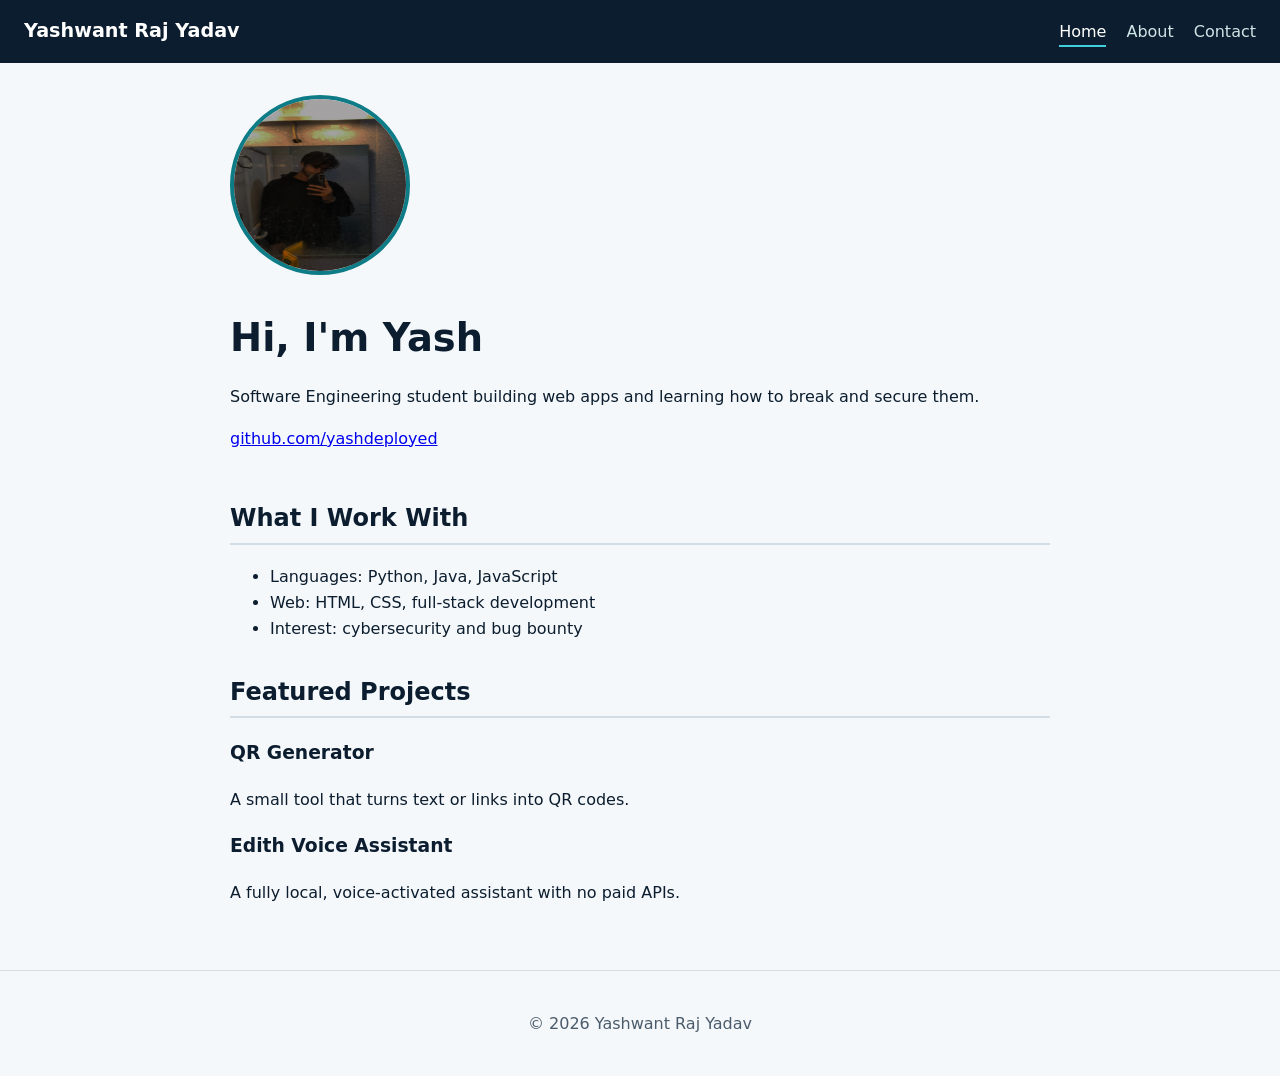
<file: index.html>
<!DOCTYPE html>
<html lang="en">
<head>
  <meta charset="UTF-8">
  <meta name="viewport" content="width=device-width, initial-scale=1">
  <title>Home | Yashwant Raj Yadav</title>
  <link rel="icon" type="image/svg+xml" href="images/favicon.svg">
  <link rel="stylesheet" href="style.css">
</head>
<body>
  <header>
    <span class="brand">Yashwant Raj Yadav</span>
    <nav aria-label="Main navigation">
      <ul>
        <li><a href="index.html" aria-current="page">Home</a></li>
        <li><a href="about.html">About</a></li>
        <li><a href="contact.html">Contact</a></li>
      </ul>
    </nav>
  </header>
  <main>
    <section class="hero">
      <img src="images/profile.jpg" alt="Profile avatar of Yash">
      <div>
        <h1>Hi, I'm Yash</h1>
        <p>Software Engineering student building web apps and learning how to break and secure them.</p>
        <p><a href="https://github.com/yashdeployed" target="_blank" rel="noopener">github.com/yashdeployed</a></p>
      </div>
    </section>

    <section>
      <h2>What I Work With</h2>
      <ul>
        <li>Languages: Python, Java, JavaScript</li>
        <li>Web: HTML, CSS, full-stack development</li>
        <li>Interest: cybersecurity and bug bounty</li>
      </ul>
    </section>

    <section>
      <h2>Featured Projects</h2>
      <article>
        <h3>QR Generator</h3>
        <p>A small tool that turns text or links into QR codes.</p>
      </article>
      <article>
        <h3>Edith Voice Assistant</h3>
        <p>A fully local, voice-activated assistant with no paid APIs.</p>
      </article>
    </section>
  </main>
  <footer><p>&copy; 2026 Yashwant Raj Yadav</p></footer>
</body>
</html>
</file>
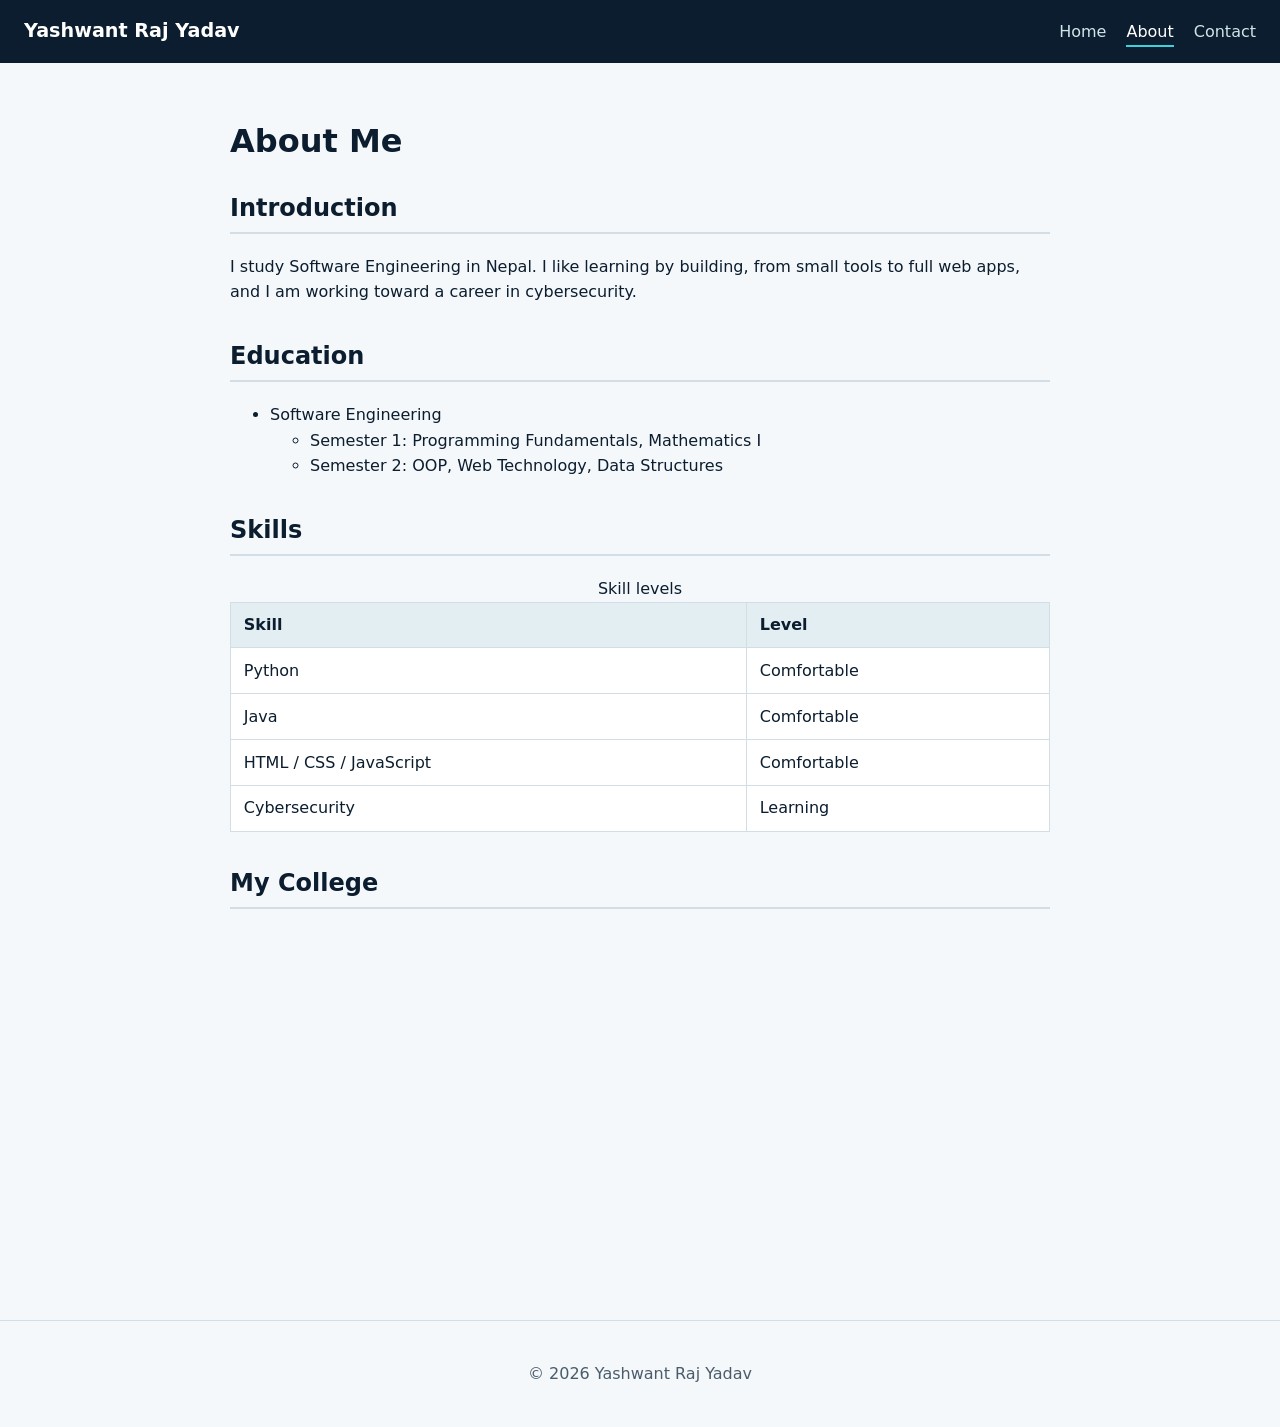
<file: about.html>
<!DOCTYPE html>
<html lang="en">
<head>
  <meta charset="UTF-8">
  <meta name="viewport" content="width=device-width, initial-scale=1">
  <title>About | Yashwant Raj Yadav</title>
  <link rel="icon" type="image/svg+xml" href="images/favicon.svg">
  <link rel="stylesheet" href="style.css">
</head>
<body>
  <header>
    <span class="brand">Yashwant Raj Yadav</span>
    <nav aria-label="Main navigation">
      <ul>
        <li><a href="index.html">Home</a></li>
        <li><a href="about.html" aria-current="page">About</a></li>
        <li><a href="contact.html">Contact</a></li>
      </ul>
    </nav>
  </header>
  <main>
    <h1>About Me</h1>
    <section>
      <h2>Introduction</h2>
      <p>I study Software Engineering in Nepal. I like learning by building, from small tools to full web apps, and I am working toward a career in cybersecurity.</p>
    </section>

    <section>
      <h2>Education</h2>
      <ul>
        <li>Software Engineering
          <ul>
            <li>Semester 1: Programming Fundamentals, Mathematics I</li>
            <li>Semester 2: OOP, Web Technology, Data Structures</li>
          </ul>
        </li>
      </ul>
    </section>

    <section>
      <h2>Skills</h2>
      <div class="table-wrap">
        <table>
          <caption>Skill levels</caption>
          <thead><tr><th>Skill</th><th>Level</th></tr></thead>
          <tbody>
            <tr><td>Python</td><td>Comfortable</td></tr>
            <tr><td>Java</td><td>Comfortable</td></tr>
            <tr><td>HTML / CSS / JavaScript</td><td>Comfortable</td></tr>
            <tr><td>Cybersecurity</td><td>Learning</td></tr>
          </tbody>
        </table>
      </div>
    </section>

    <section>
      <h2>My College</h2>
      <iframe title="Map of PCPS College, Kupondole" loading="lazy"
        src="https://www.google.com/maps?q=PCPS+College+Kupondole+Lalitpur&amp;output=embed"></iframe>
    </section>
  </main>
  <footer><p>&copy; 2026 Yashwant Raj Yadav</p></footer>
</body>
</html>
</file>
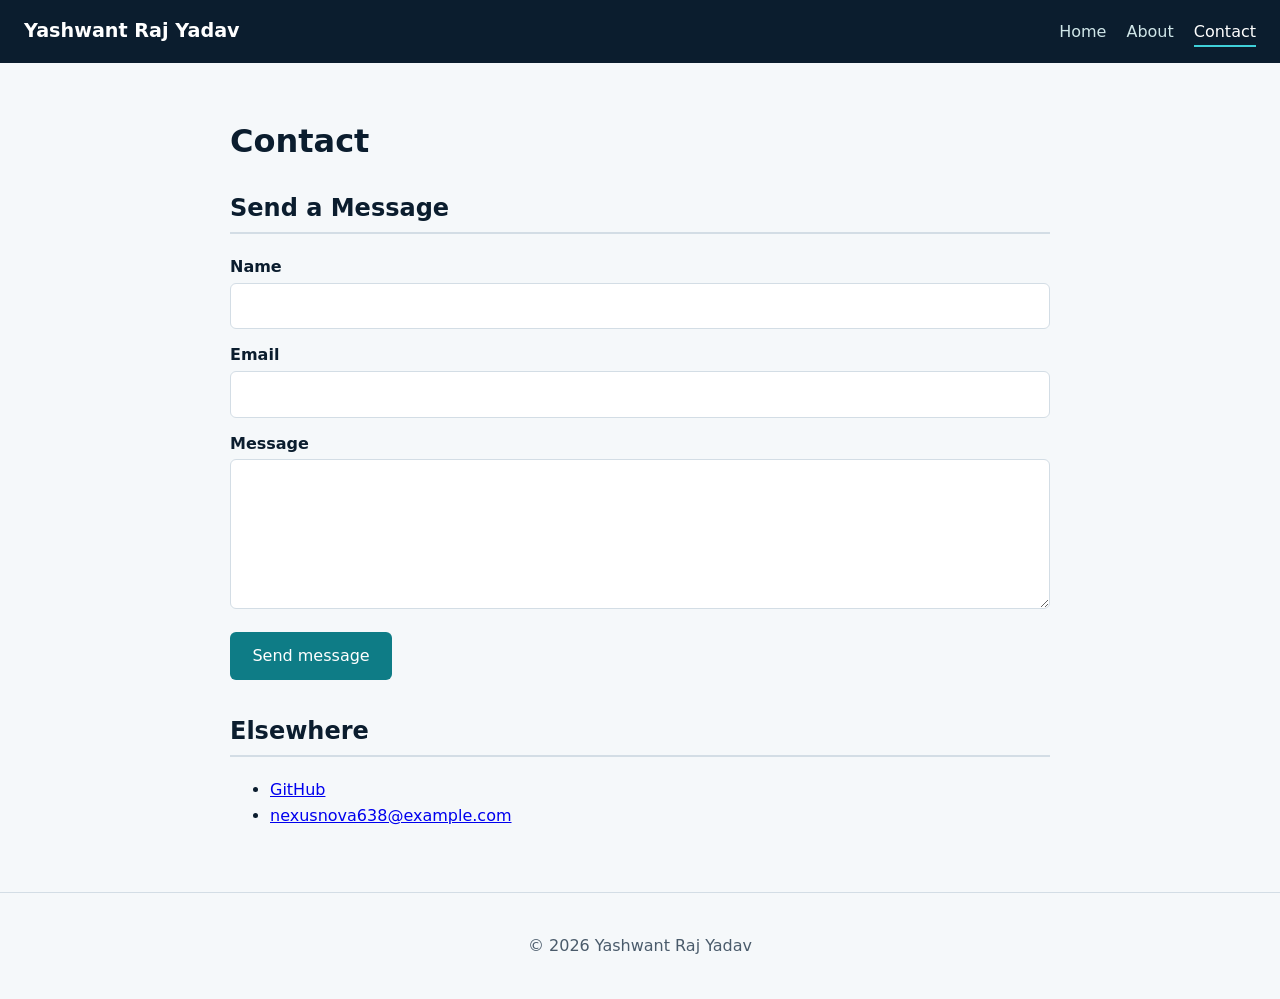
<file: contact.html>
<!DOCTYPE html>
<html lang="en">
<head>
  <meta charset="UTF-8">
  <meta name="viewport" content="width=device-width, initial-scale=1">
  <title>Contact | Yashwant Raj Yadav</title>
  <link rel="icon" type="image/svg+xml" href="images/favicon.svg">
  <link rel="stylesheet" href="style.css">
</head>
<body>
  <header>
    <span class="brand">Yashwant Raj Yadav</span>
    <nav aria-label="Main navigation">
      <ul>
        <li><a href="index.html">Home</a></li>
        <li><a href="about.html">About</a></li>
        <li><a href="contact.html" aria-current="page">Contact</a></li>
      </ul>
    </nav>
  </header>
  <main>
    <h1>Contact</h1>
    <section>
      <h2>Send a Message</h2>
      <form action="#" method="post">
        <label for="name">Name</label>
        <input type="text" id="name" name="name" required>
        <label for="email">Email</label>
        <input type="email" id="email" name="email" required>
        <label for="msg">Message</label>
        <textarea id="msg" name="message" rows="5" required></textarea>
        <button type="submit">Send message</button>
      </form>
    </section>

    <section>
      <h2>Elsewhere</h2>
      <ul>
        <li><a href="https://github.com/yashdeployed" target="_blank" rel="noopener">GitHub</a></li>
        <li><a href="mailto:nexusnova638@example.com">nexusnova638@example.com</a></li>
      </ul>
    </section>
  </main>
  <footer><p>&copy; 2026 Yashwant Raj Yadav</p></footer>
</body>
</html>
</file>
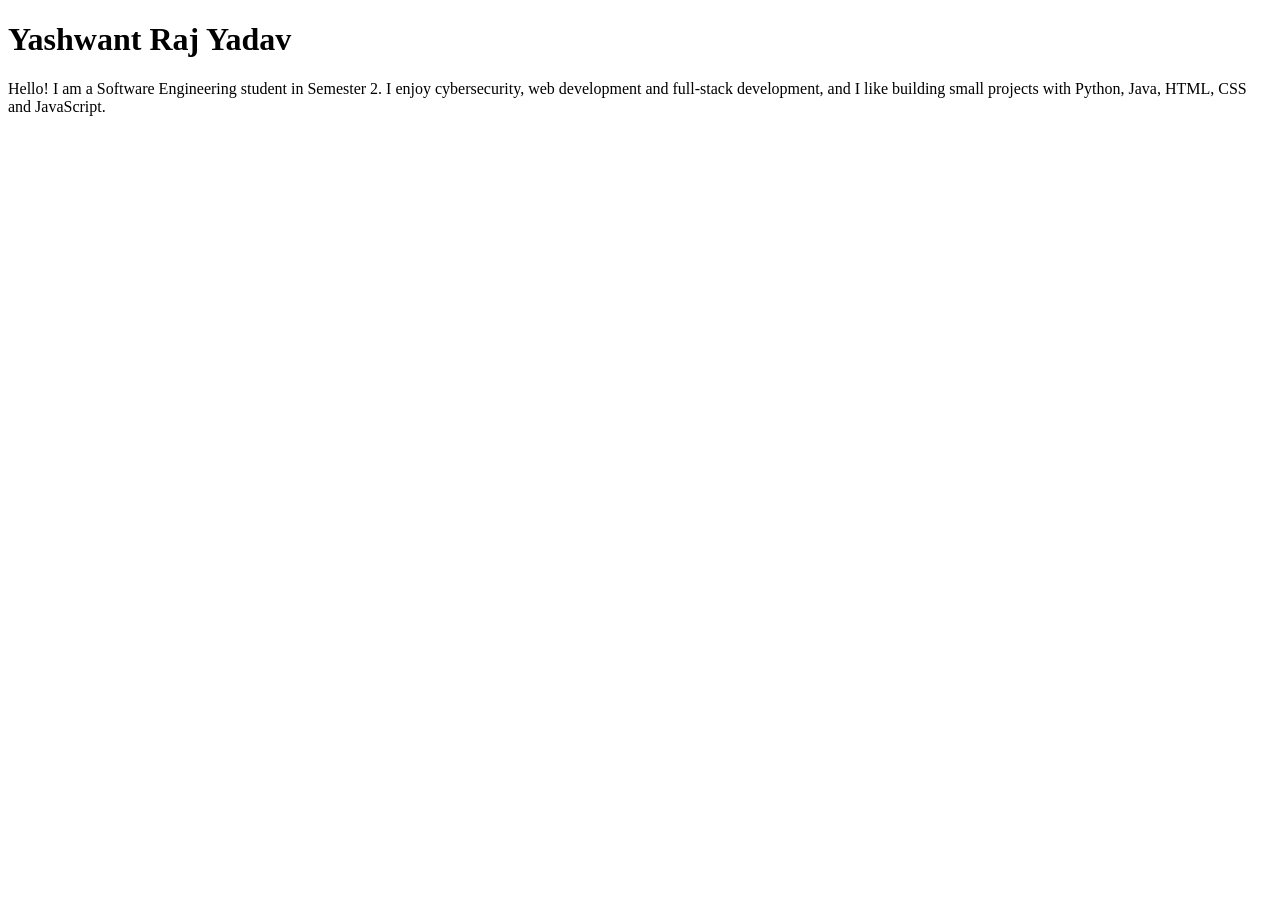
<file: task1.html>
<!DOCTYPE html>
<html lang="en">
<head>
  <meta charset="UTF-8">
  <title>Yashwant Raj Yadav - Roll No. 2602412439</title>
</head>
<body>
  <h1>Yashwant Raj Yadav</h1>
  <p>Hello! I am a Software Engineering student in Semester 2. I enjoy cybersecurity, web development and full-stack development, and I like building small projects with Python, Java, HTML, CSS and JavaScript.</p>
</body>
</html>
</file>
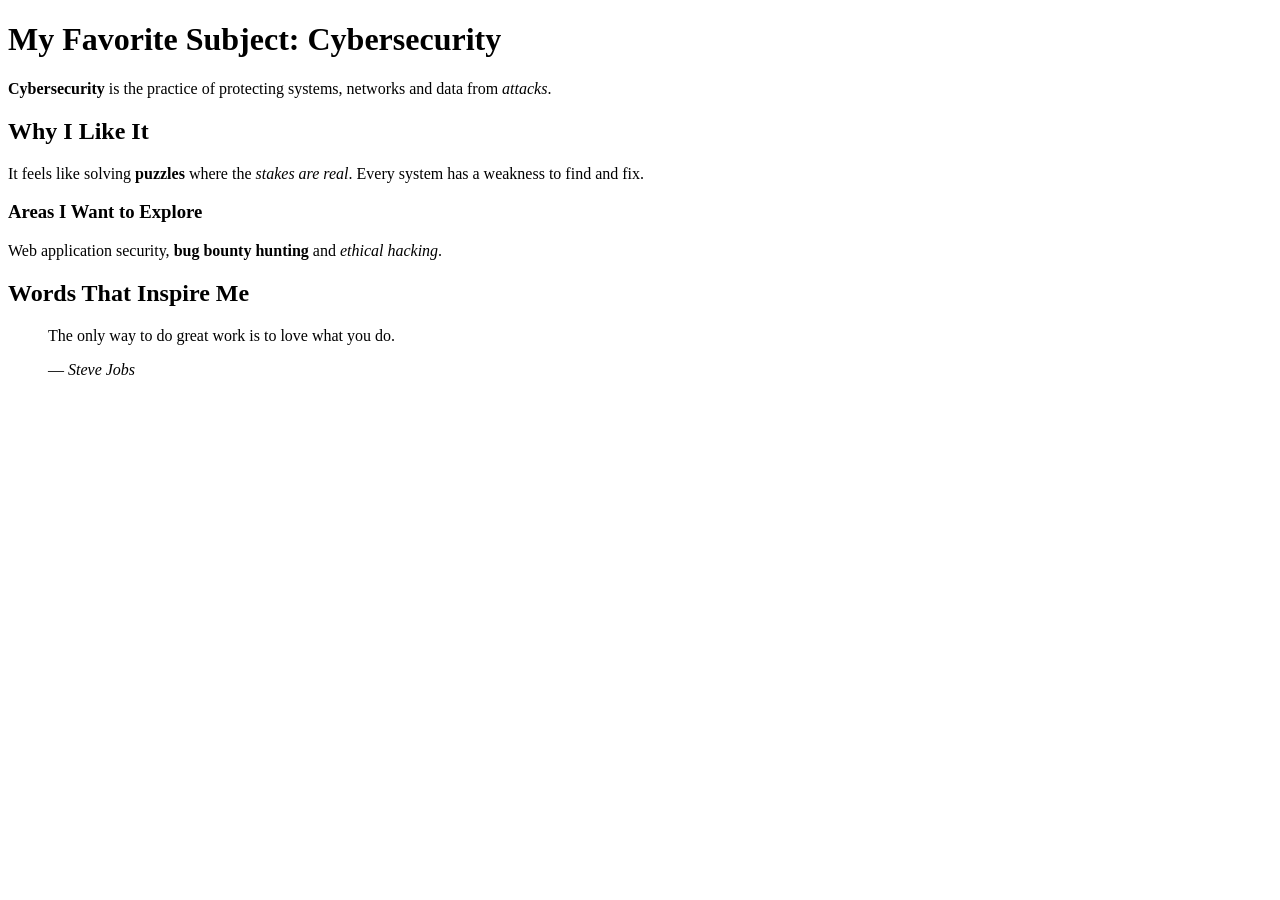
<file: task2.html>
<!DOCTYPE html>
<html lang="en">
<head>
  <meta charset="UTF-8">
  <title>Task 2 - Text Formatting</title>
</head>
<body>
  <h1>My Favorite Subject: Cybersecurity</h1>
  <p><strong>Cybersecurity</strong> is the practice of protecting systems, networks and data from <em>attacks</em>.</p>

  <h2>Why I Like It</h2>
  <p>It feels like solving <b>puzzles</b> where the <i>stakes are real</i>. Every system has a weakness to find and fix.</p>

  <h3>Areas I Want to Explore</h3>
  <p>Web application security, <strong>bug bounty hunting</strong> and <em>ethical hacking</em>.</p>

  <h2>Words That Inspire Me</h2>
  <blockquote>
    <p>The only way to do great work is to love what you do.</p>
    <footer>&mdash; <cite>Steve Jobs</cite></footer>
  </blockquote>
</body>
</html>
</file>
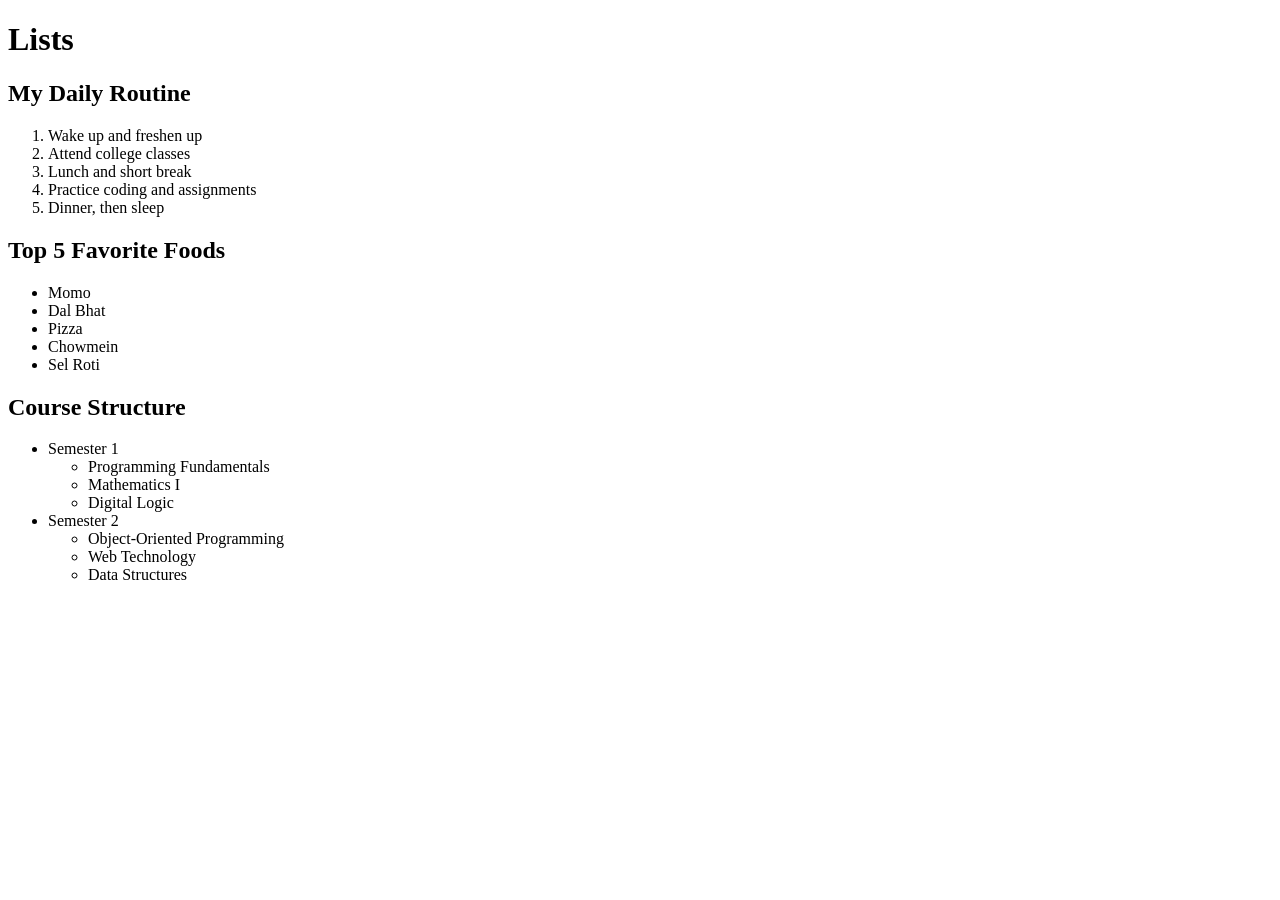
<file: task3.html>
<!DOCTYPE html>
<html lang="en">
<head>
  <meta charset="UTF-8">
  <title>Task 3 - Lists</title>
</head>
<body>
  <h1>Lists</h1>

  <h2>My Daily Routine</h2>
  <ol>
    <li>Wake up and freshen up</li>
    <li>Attend college classes</li>
    <li>Lunch and short break</li>
    <li>Practice coding and assignments</li>
    <li>Dinner, then sleep</li>
  </ol>

  <h2>Top 5 Favorite Foods</h2>
  <ul>
    <li>Momo</li>
    <li>Dal Bhat</li>
    <li>Pizza</li>
    <li>Chowmein</li>
    <li>Sel Roti</li>
  </ul>

  <h2>Course Structure</h2>
  <ul>
    <li>Semester 1
      <ul>
        <li>Programming Fundamentals</li>
        <li>Mathematics I</li>
        <li>Digital Logic</li>
      </ul>
    </li>
    <li>Semester 2
      <ul>
        <li>Object-Oriented Programming</li>
        <li>Web Technology</li>
        <li>Data Structures</li>
      </ul>
    </li>
  </ul>
</body>
</html>
</file>
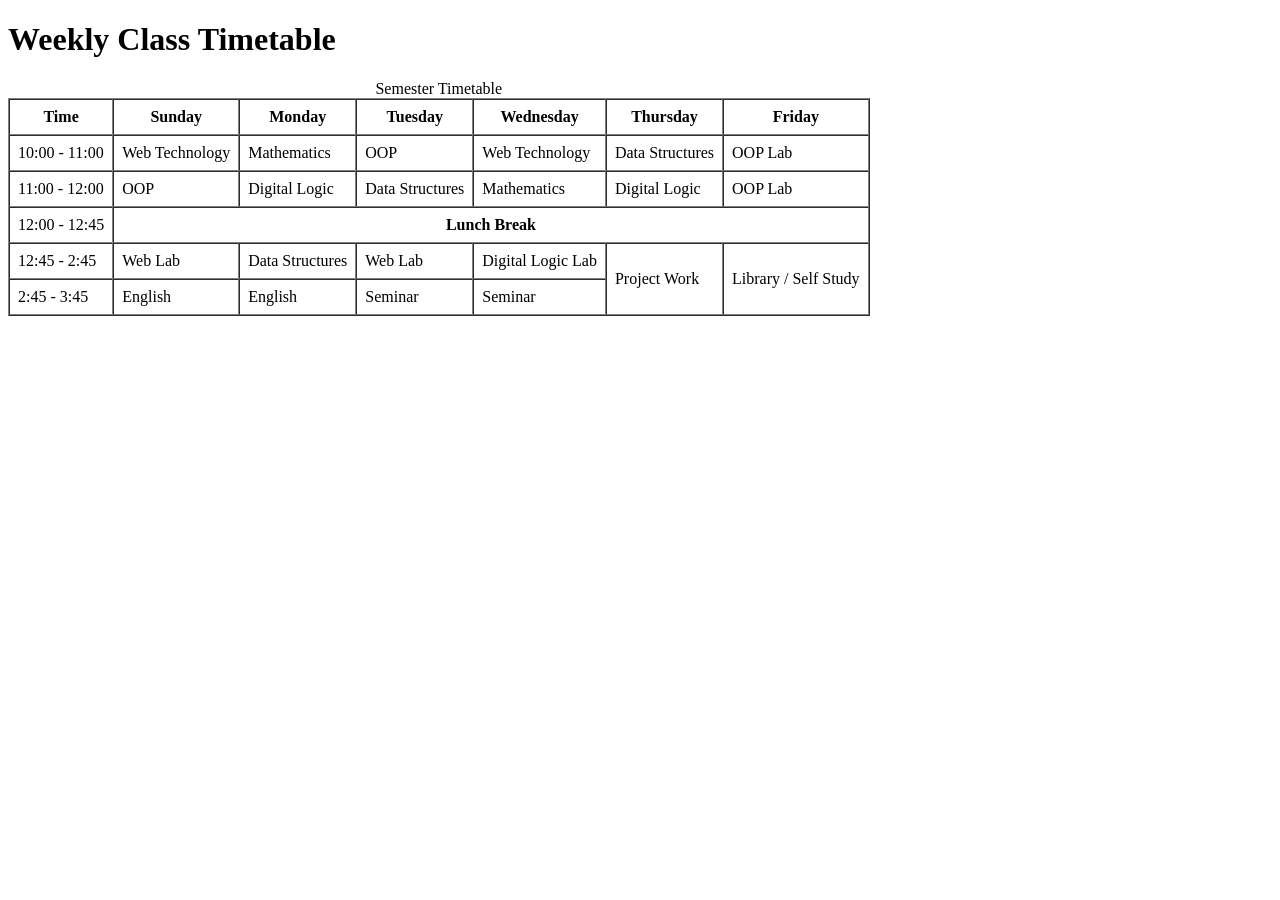
<file: task5.html>
<!DOCTYPE html>
<html lang="en">
<head>
  <meta charset="UTF-8">
  <title>Task 5 - Class Timetable</title>
</head>
<body>
  <h1>Weekly Class Timetable</h1>
  <table border="1" cellpadding="8" cellspacing="0">
    <caption>Semester Timetable</caption>
    <tr>
      <th>Time</th><th>Sunday</th><th>Monday</th><th>Tuesday</th><th>Wednesday</th><th>Thursday</th><th>Friday</th>
    </tr>
    <tr>
      <td>10:00 - 11:00</td><td>Web Technology</td><td>Mathematics</td><td>OOP</td><td>Web Technology</td><td>Data Structures</td><td>OOP Lab</td>
    </tr>
    <tr>
      <td>11:00 - 12:00</td><td>OOP</td><td>Digital Logic</td><td>Data Structures</td><td>Mathematics</td><td>Digital Logic</td><td>OOP Lab</td>
    </tr>
    <tr>
      <td>12:00 - 12:45</td><td colspan="6" align="center"><strong>Lunch Break</strong></td>
    </tr>
    <tr>
      <td>12:45 - 2:45</td><td>Web Lab</td><td>Data Structures</td><td>Web Lab</td><td>Digital Logic Lab</td><td rowspan="2">Project Work</td><td rowspan="2">Library / Self Study</td>
    </tr>
    <tr>
      <td>2:45 - 3:45</td><td>English</td><td>English</td><td>Seminar</td><td>Seminar</td>
    </tr>
  </table>
</body>
</html>
</file>
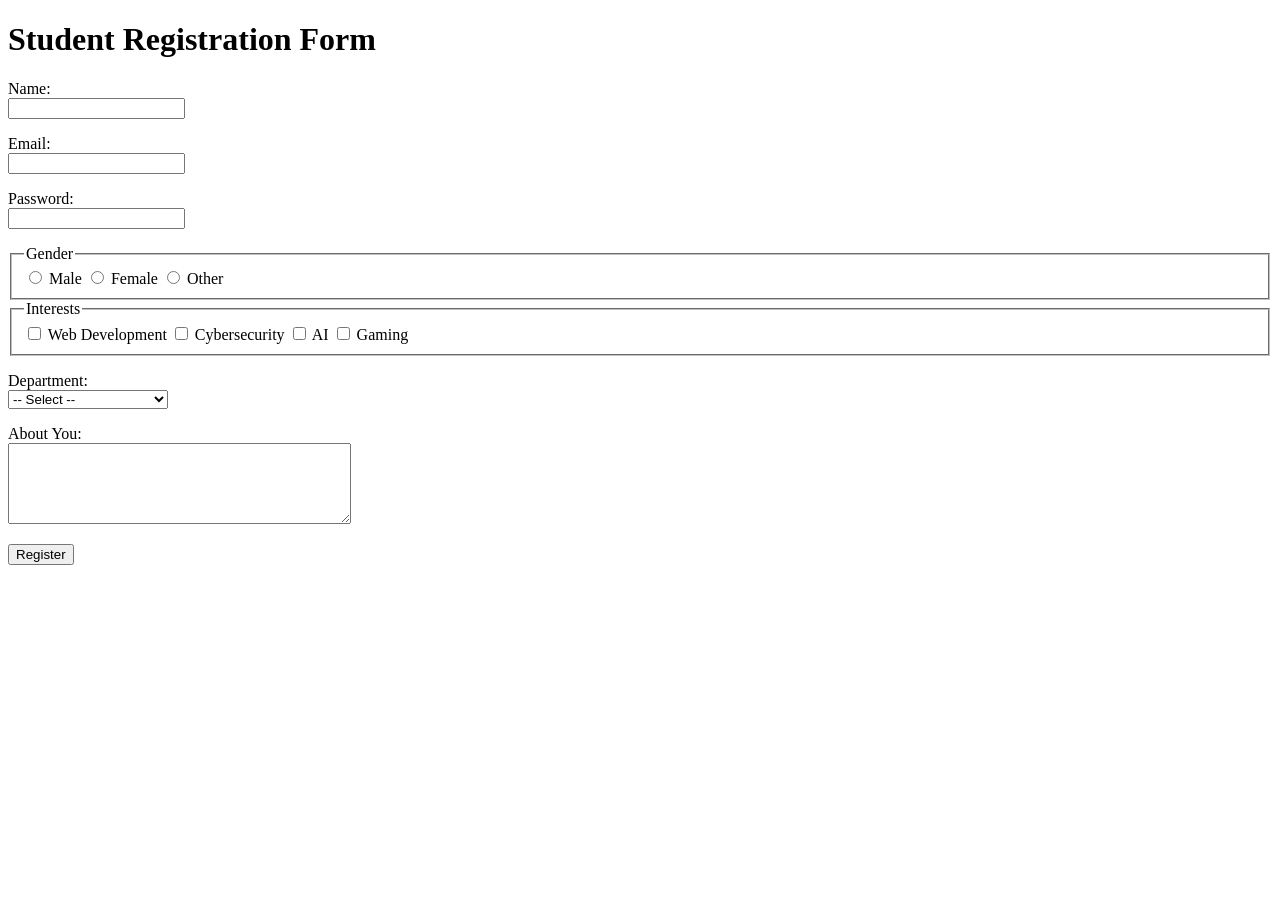
<file: task6.html>
<!DOCTYPE html>
<html lang="en">
<head>
  <meta charset="UTF-8">
  <title>Student Registration Form</title>
</head>
<body>
  <h1>Student Registration Form</h1>
  <form action="#" method="post">
    <p><label for="name">Name:</label><br>
       <input type="text" id="name" name="name" required></p>

    <p><label for="email">Email:</label><br>
       <input type="email" id="email" name="email" required></p>

    <p><label for="password">Password:</label><br>
       <input type="password" id="password" name="password" minlength="8" required></p>

    <fieldset>
      <legend>Gender</legend>
      <input type="radio" id="male" name="gender" value="male"><label for="male"> Male</label>
      <input type="radio" id="female" name="gender" value="female"><label for="female"> Female</label>
      <input type="radio" id="other" name="gender" value="other"><label for="other"> Other</label>
    </fieldset>

    <fieldset>
      <legend>Interests</legend>
      <input type="checkbox" id="web" name="interests" value="web"><label for="web"> Web Development</label>
      <input type="checkbox" id="security" name="interests" value="security"><label for="security"> Cybersecurity</label>
      <input type="checkbox" id="ai" name="interests" value="ai"><label for="ai"> AI</label>
      <input type="checkbox" id="games" name="interests" value="games"><label for="games"> Gaming</label>
    </fieldset>

    <p><label for="dept">Department:</label><br>
       <select id="dept" name="department">
         <option value="">-- Select --</option>
         <option>Software Engineering</option>
         <option>Computer Science</option>
         <option>Information Technology</option>
       </select></p>

    <p><label for="about">About You:</label><br>
       <textarea id="about" name="about" rows="5" cols="40"></textarea></p>

    <button type="submit">Register</button>
  </form>
</body>
</html>
</file>
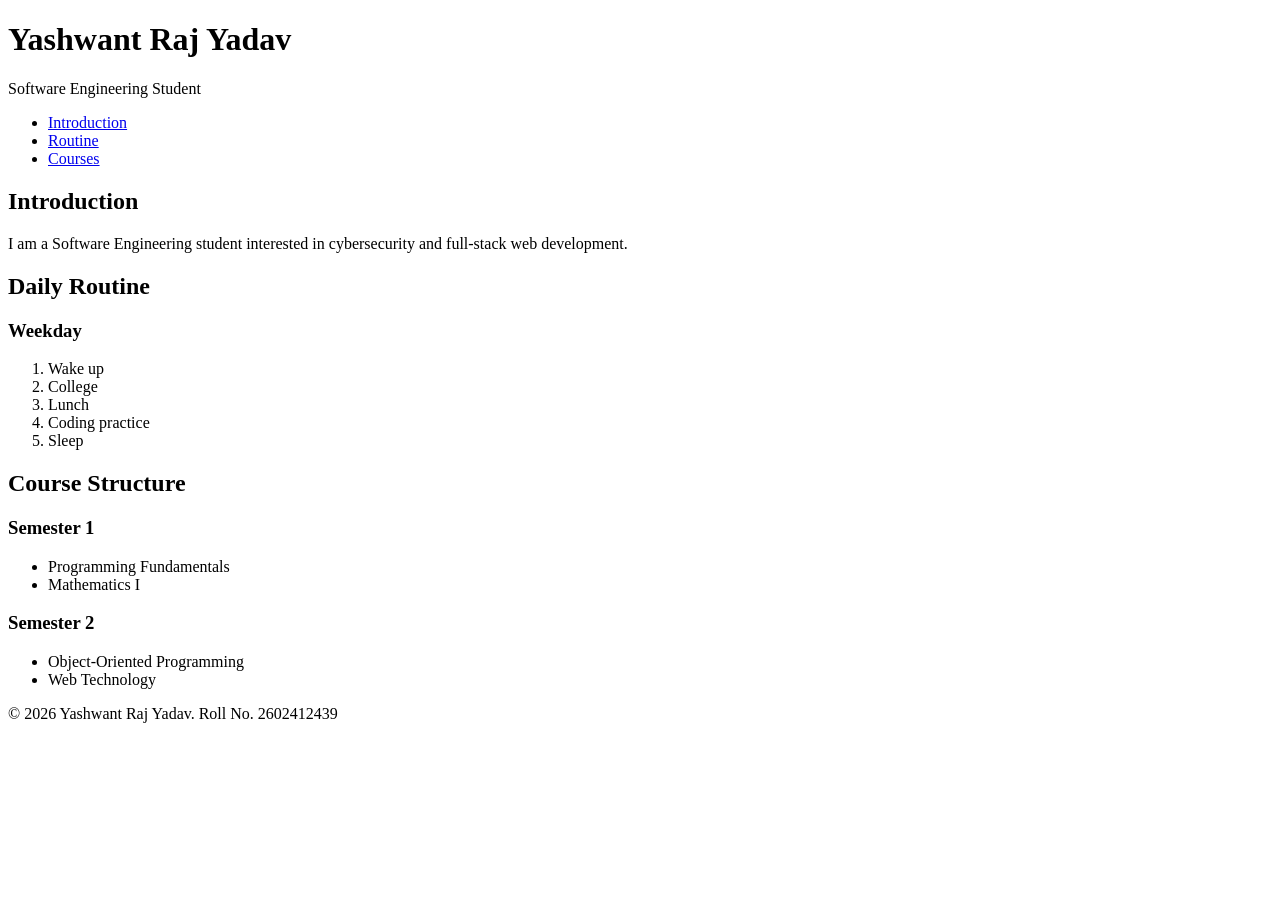
<file: task7.html>
<!DOCTYPE html>
<html lang="en">
<head>
  <meta charset="UTF-8">
  <title>Task 7 - Semantic HTML</title>
</head>
<body>
  <header>
    <h1>Yashwant Raj Yadav</h1>
    <p>Software Engineering Student</p>
  </header>

  <nav>
    <ul>
      <li><a href="#intro">Introduction</a></li>
      <li><a href="#routine">Routine</a></li>
      <li><a href="#courses">Courses</a></li>
    </ul>
  </nav>

  <main>
    <section id="intro">
      <h2>Introduction</h2>
      <p>I am a Software Engineering student interested in cybersecurity and full-stack web development.</p>
    </section>

    <section id="routine">
      <h2>Daily Routine</h2>
      <article>
        <h3>Weekday</h3>
        <ol>
          <li>Wake up</li><li>College</li><li>Lunch</li><li>Coding practice</li><li>Sleep</li>
        </ol>
      </article>
    </section>

    <section id="courses">
      <h2>Course Structure</h2>
      <article>
        <h3>Semester 1</h3>
        <ul><li>Programming Fundamentals</li><li>Mathematics I</li></ul>
      </article>
      <article>
        <h3>Semester 2</h3>
        <ul><li>Object-Oriented Programming</li><li>Web Technology</li></ul>
      </article>
    </section>
  </main>

  <footer>
    <p>&copy; 2026 Yashwant Raj Yadav. Roll No. 2602412439</p>
  </footer>
</body>
</html>
</file>
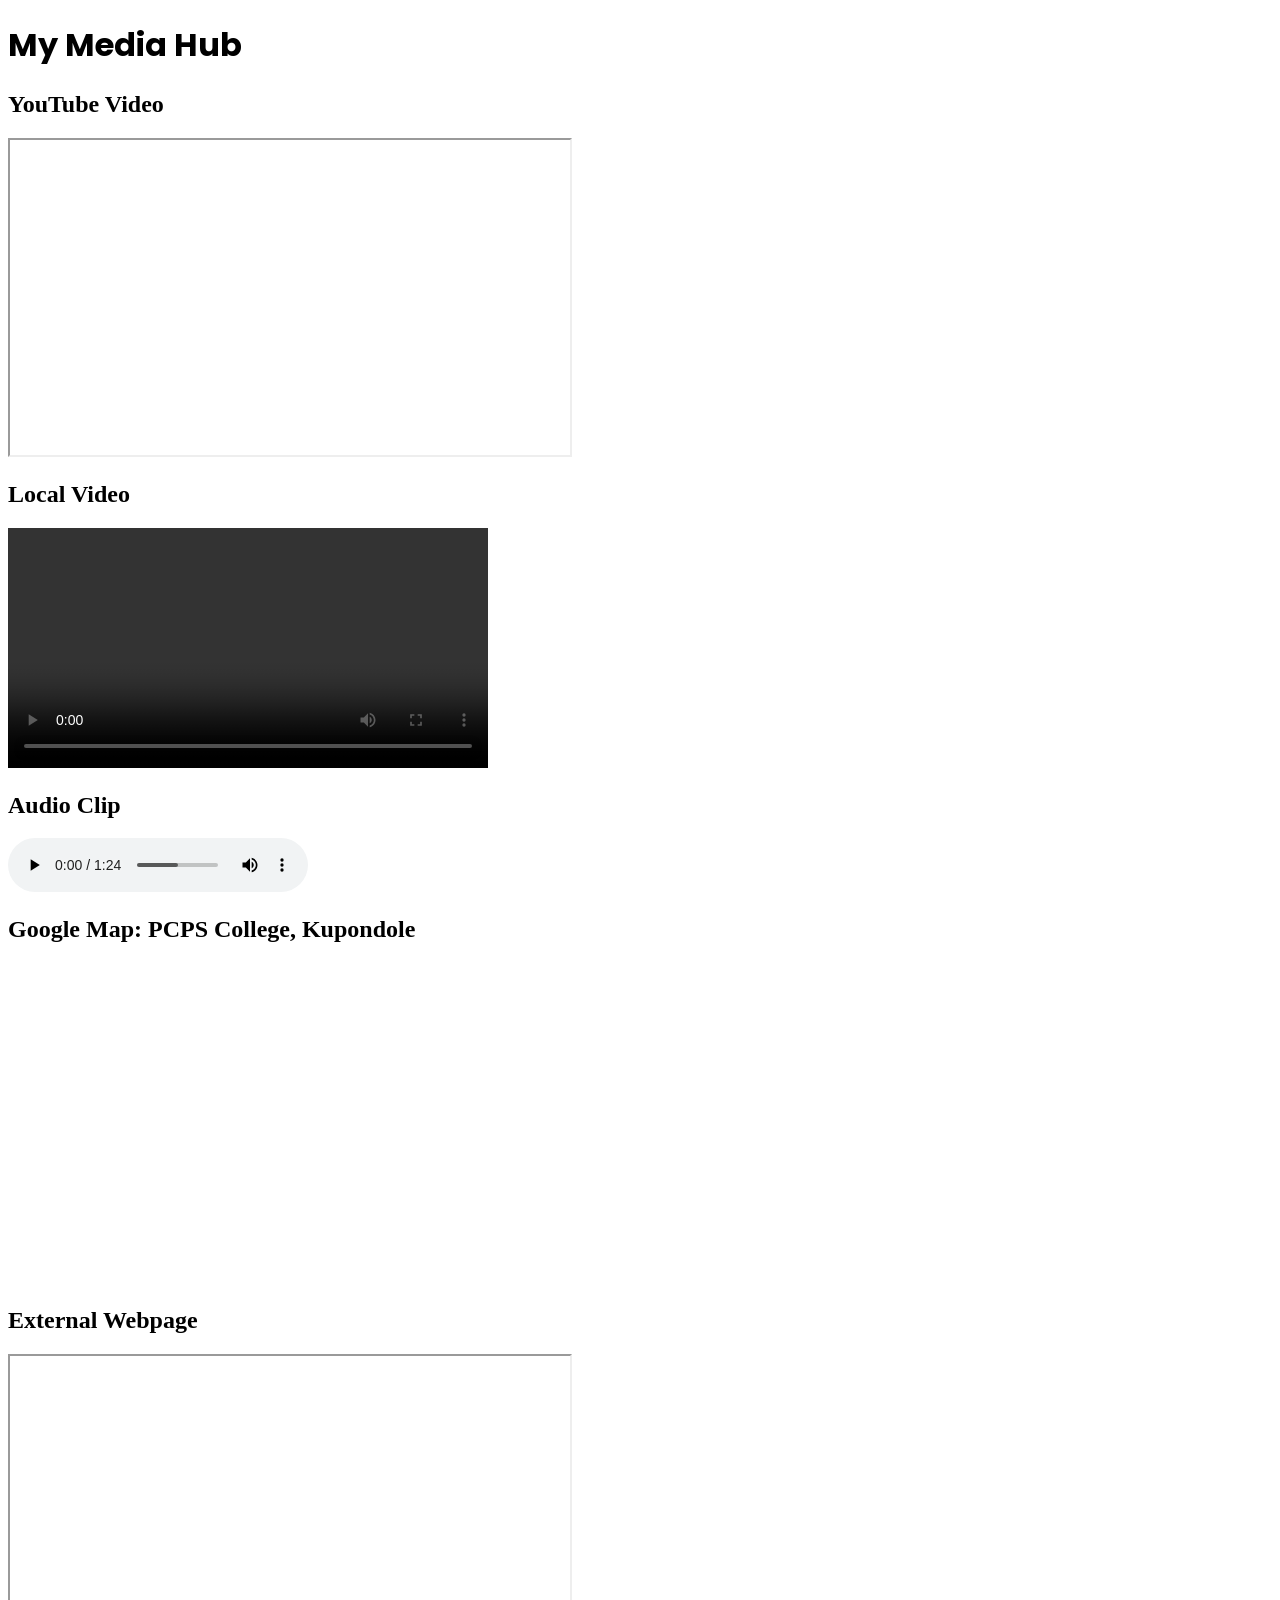
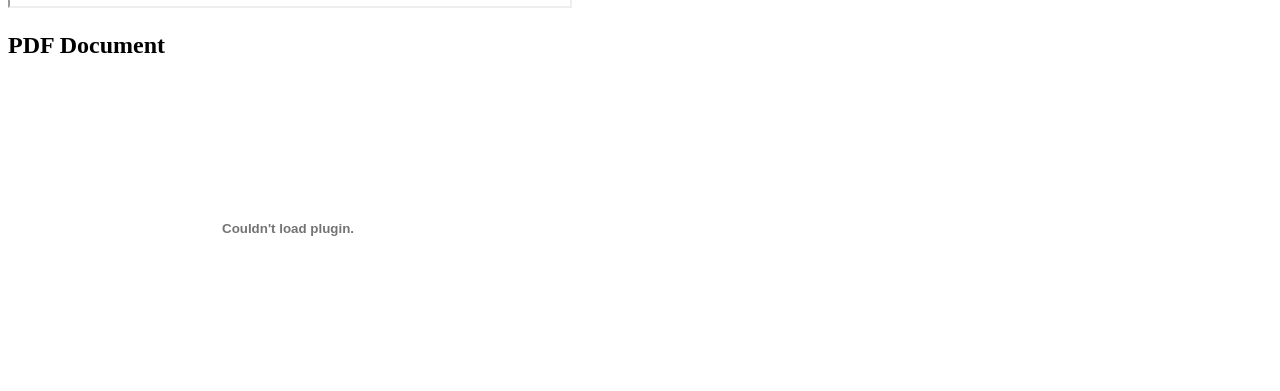
<file: task8.html>
<!DOCTYPE html>
<html lang="en">
<head>
  <meta charset="UTF-8">
  <meta name="viewport" content="width=device-width, initial-scale=1">
  <title>My Media Hub</title>
  <link rel="icon" type="image/svg+xml" href="images/favicon.svg">
  <link rel="preconnect" href="https://fonts.googleapis.com">
  <link rel="preconnect" href="https://fonts.gstatic.com" crossorigin>
  <link href="https://fonts.googleapis.com/css2?family=Poppins:wght@600&display=swap" rel="stylesheet">
  <style>
    h1 { font-family: 'Poppins', sans-serif; }
    iframe, video, embed { max-width: 100%; }
  </style>
</head>
<body>
  <h1>My Media Hub</h1>

  <h2>YouTube Video</h2>
  <iframe width="560" height="315" src="https://www.youtube.com/embed/lWt4fnK9MIo"
   title="YouTube video player"
   autoplay="0"
   controls="1"
   allowfullscreen></iframe>

  <h2>Local Video</h2>
  <video width="480" controls>
    <source src="media/clip.mp4" type="video/mp4">
    Your browser does not support the video tag.
  </video>

  <h2>Audio Clip</h2>
  <audio controls>
    <source src="audio/clip.mp3" type="audio/mp3">
    Your browser does not support the audio tag.
  </audio>

  <h2>Google Map: PCPS College, Kupondole</h2>
  <iframe width="560" height="320" style="border:0" loading="lazy" title="Map of PCPS College, Kupondole"
    src="https://www.google.com/maps?q=PCPS+College+Kupondole+Lalitpur&amp;output=embed"></iframe>

  <h2>External Webpage</h2>
  <iframe src="https://fedoramagazine.org/" width="560" height="250" title="Fedora Magazine embedded page"></iframe>

  <h2>PDF Document</h2>
  <embed src="docs/sample.pdf" type="application/pdf" width="560" height="300">
</body>
</html>
</file>
<file: style.css>
:root { --bg:#f5f8fa; --ink:#0b1d2e; --muted:#4a5b6b; --accent:#0e7c86; --line:#d3dde5; }
* { box-sizing: border-box; }
body { margin:0; font-family: system-ui, -apple-system, "Segoe UI", sans-serif; color:var(--ink); background:var(--bg); line-height:1.6; }
header { background:var(--ink); color:#fff; padding:1rem 1.5rem; display:flex; flex-wrap:wrap; justify-content:space-between; align-items:center; gap:.5rem; }
header .brand { font-weight:700; font-size:1.2rem; }
nav ul { list-style:none; margin:0; padding:0; display:flex; gap:1.25rem; }
nav a { color:#cfe6e8; text-decoration:none; padding:.25rem 0; }
nav a:hover, nav a[aria-current="page"] { color:#fff; border-bottom:2px solid #3fd0d9; }
a:focus-visible, button:focus-visible, input:focus-visible, textarea:focus-visible { outline:3px solid #3fd0d9; outline-offset:2px; }
main { max-width:860px; margin:0 auto; padding:2rem 1.25rem; }
.hero { display:flex; flex-wrap:wrap; gap:2rem; align-items:center; margin-bottom:2rem; }
.hero img { width:180px; height:180px; border-radius:50%; border:4px solid var(--accent); }
.hero h1 { font-size:2.4rem; margin:0 0 .5rem; }
section { margin-bottom:2rem; }
h2 { border-bottom:2px solid var(--line); padding-bottom:.3rem; }
table { border-collapse:collapse; width:100%; background:#fff; }
th, td { border:1px solid var(--line); padding:.6rem .8rem; text-align:left; }
th { background:#e3eef2; }
.table-wrap { overflow-x:auto; }
form label { display:block; margin:.8rem 0 .2rem; font-weight:600; }
input, textarea { width:100%; padding:.6rem; border:1px solid var(--line); border-radius:6px; font:inherit; }
button { margin-top:1rem; background:var(--accent); color:#fff; border:0; padding:.7rem 1.4rem; border-radius:6px; font:inherit; cursor:pointer; }
iframe { width:100%; height:320px; border:0; border-radius:6px; }
footer { text-align:center; padding:1.5rem; color:var(--muted); border-top:1px solid var(--line); }
</file>
